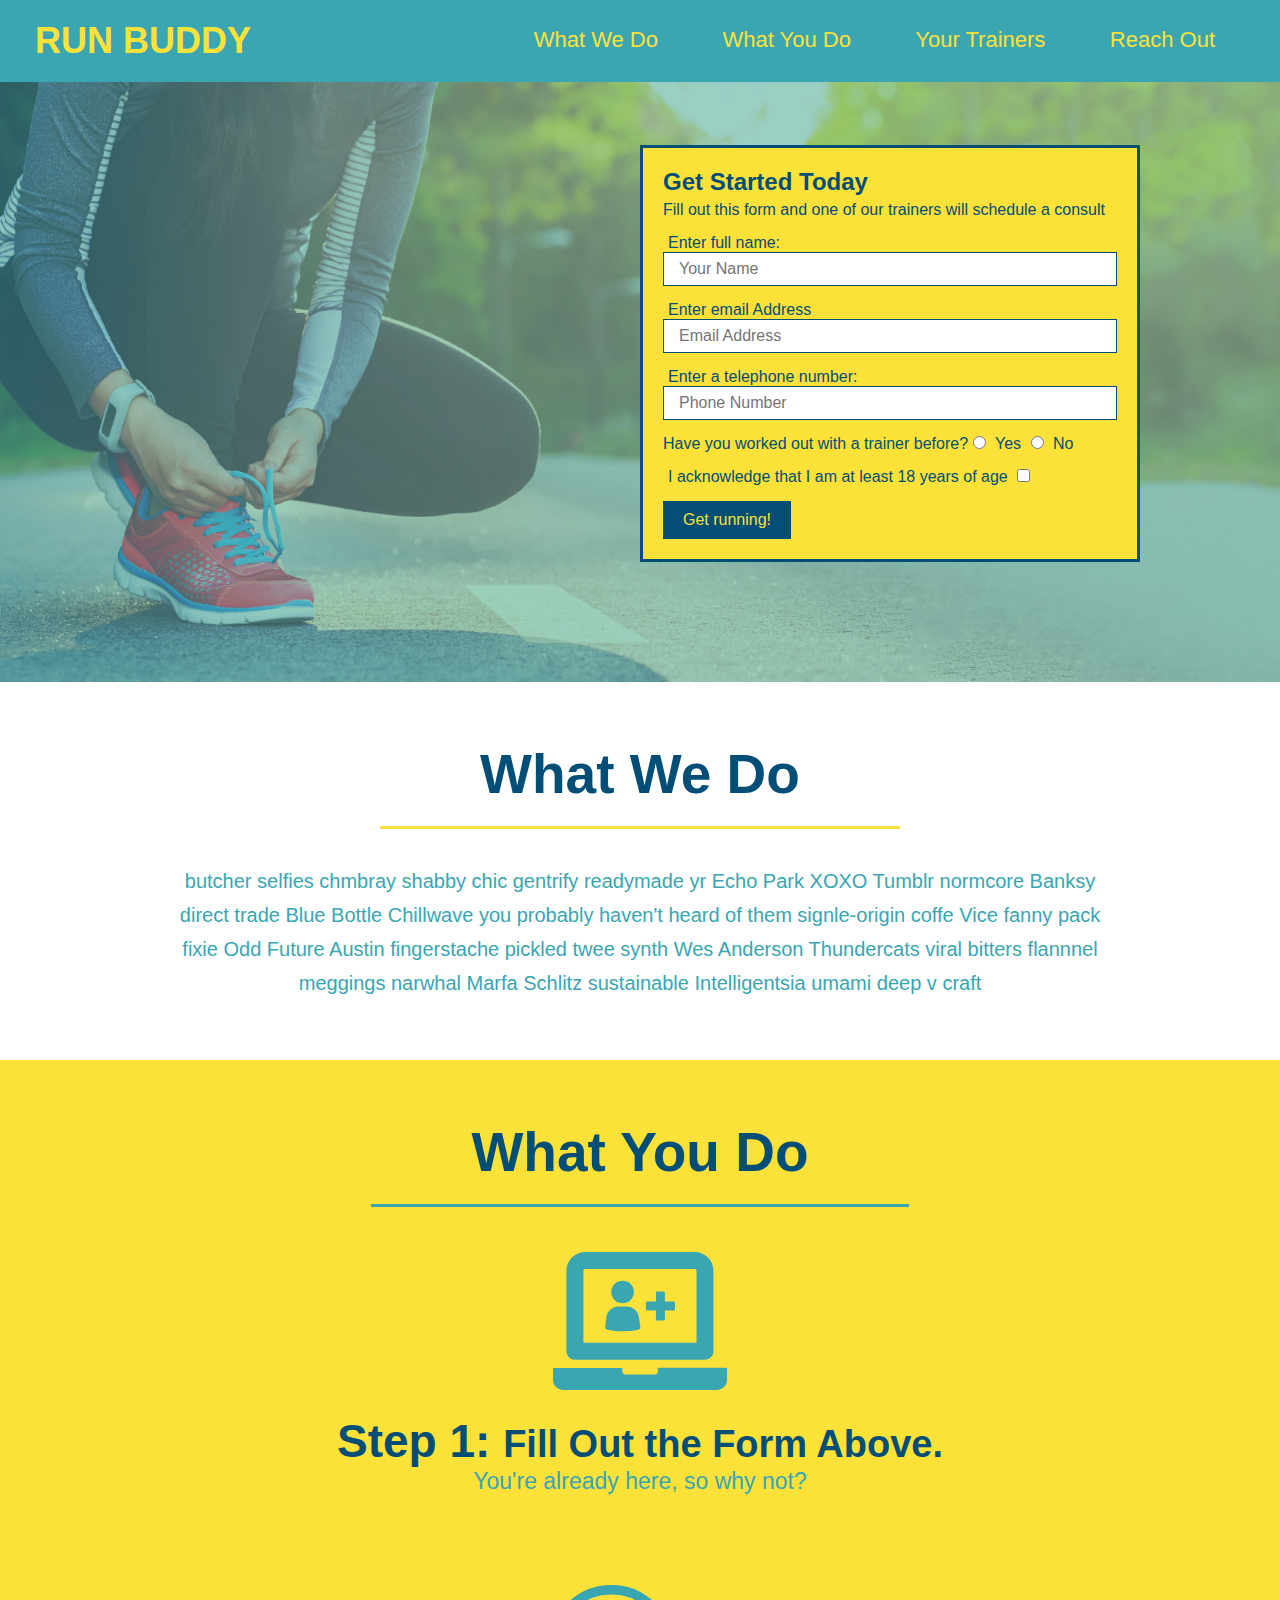
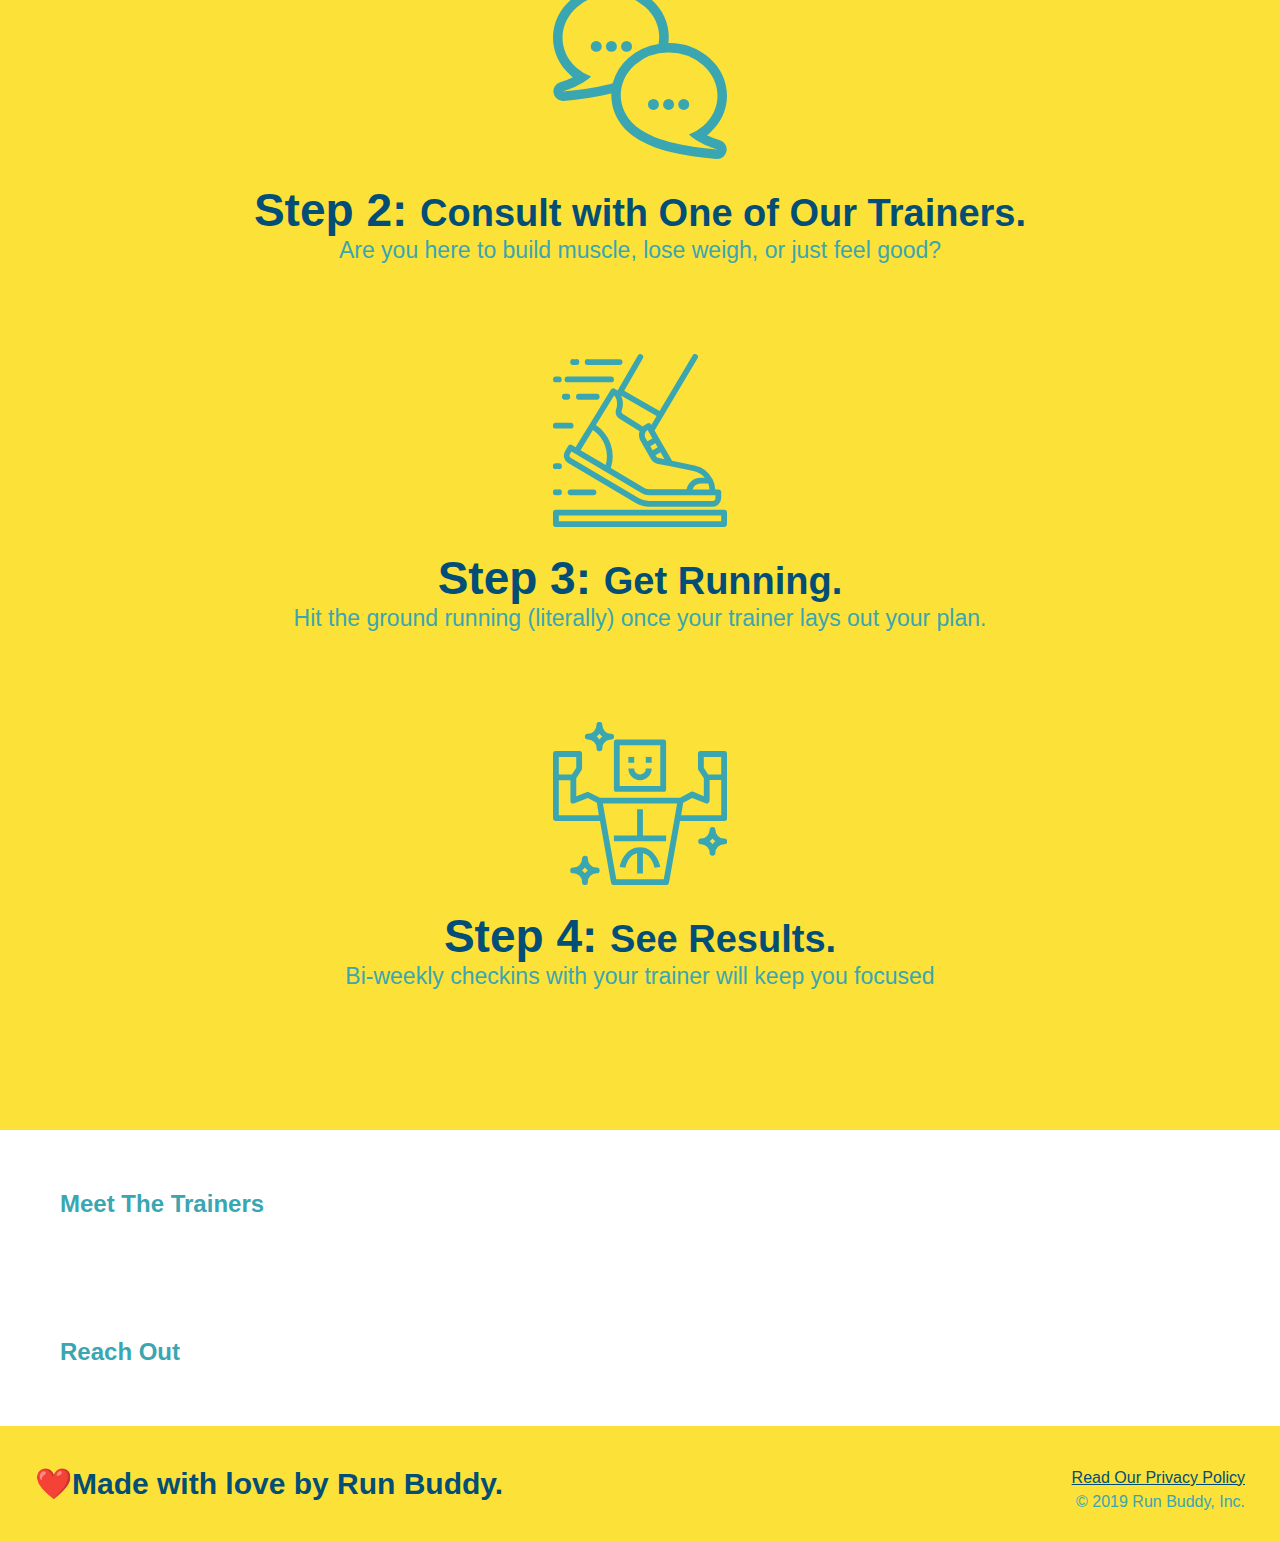
<file: index.html>
<!DOCTYPE html>
<html lang="en">
  
  <head>
    <link rel="stylesheet" href="./assets/css/style.css" />
    <meta charset="UTF-8" />
    <title>Run Buddy</title>
  </head>

  <body>
    <!-- navigation -->
    <header>
    <h1>
      <a href="/">RUN BUDDY</a>
    </h1>
    <nav>
      <!--Unordered list element-->
      <ul>
        <!--List item element-->
        <li>
          <!--Anchor element-->
          <a href="#what-we-do">What We Do</a>
        </li>
        <li>
          <a href="#what-you-do">What You Do</a>
        </li>
        <li>
          <a href="#your-trainers">Your Trainers</a>
        </li>
        <li>
          <a href="#reach-out">Reach Out</a>
        </li>
      </ul>
    </nav>
   </header>

   <!--hero/jumbotron-->
   <section class="hero">
    <div class="hero-form">
      <h3>Get Started Today</h3>
      <p>Fill out this form and one of our trainers will schedule a consult</p>
      <!--Add form element-->
      <form>
        <label for="name">Enter full name:</label>
        <input type="text" placeholder="Your Name" name="name" id="name" class="form-input"/> 
        <label for="email">Enter email Address</label>
        <input type="email" placeholder="Email Address" name="email" id="email" class="form-input"/> 
        <label for="phone">Enter a telephone number:</label>
        <input type="tel" placeholder="Phone Number" name="phone" id="phone" class="form-input"/>
        <p>
          Have you worked out with a trainer before?
          <input type="radio" name="trainer-confirm" id="trainer-yes" />
          <label for="trainer-yes">Yes</label>
          <input type="radio" name="trainer-confirm" id="trainer-no" />
          <label for="trainer-no">No</label>
      
        </p>
        <p>
          <label for="checkbox">
          I acknowledge that I am at least 18 years of age
          </label>
          <input type="checkbox" name="age-confirm" id="checkbox" />
        </p>
        <button type="submit">
          Get running!
        </button>
      </form>
    </div>

   </section>
   <!--end hero-->
  
  <!-- "What we do" section-->
  <section id="what-we-do" class="intro">
    <h2 class="section-title primary-border">What We Do</h2>
    <p>
      butcher selfies chmbray shabby chic gentrify readymade yr Echo Park XOXO Tumblr normcore Banksy direct trade Blue Bottle Chillwave you probably haven't heard of them signle-origin coffe Vice fanny pack fixie Odd Future Austin fingerstache pickled twee synth Wes Anderson Thundercats viral bitters flannnel meggings narwhal Marfa Schlitz sustainable Intelligentsia umami deep v craft
    </p>
  </section>

  <!-- "What you do" section-->
  <section id="what-you-do" class="steps">
    <h2 class="section-title secondary-border">What You Do</h2>
    
    <div>
      <!--insert this img element-->
      <img src="./assets/images/step-1.svg" alt="" />
      <h3>Step 1: <span>Fill Out the Form Above.</span></h3>
      <p>You're already here, so why not?</p>
    </div>

    <div>
      <img src="./assets/images/step-2.svg" alt="" />
      <h3>Step 2: <span>Consult with One of Our Trainers.</span></h3>
      <p>Are you here to build muscle, lose weigh, or just feel good?</p>
    </div>

    <div>
      <img src="./assets/images/step-3.svg" alt="" />
      <h3>Step 3: <span>Get Running.</span></h3>
      <p>Hit the ground running (literally) once your trainer lays out your plan.</p>
    </div>

    <div>
      <img src="./assets/images/step-4.svg" alt="" />
      <h3>Step 4: <span>See Results.</span></h3>
      <p>Bi-weekly checkins with your trainer will keep you focused</p>
    </div>
   </section>

  <!--"meet the traners" section-->
  <section>
    <h2>Meet The Trainers</h2>
  </section>

  <!--"reach out" section-->
  <section>
    <h2>Reach Out</h2>
  </section>

  <!--footer-->
  <footer>
    <h2>❤️Made with love by Run Buddy.</h2>

    <div>
      <a href="#">Read Our Privacy Policy</a><br/>
      &copy; 2019 Run Buddy, Inc.
    </div>
  </footer>
    
  </body>
</html>
</file>
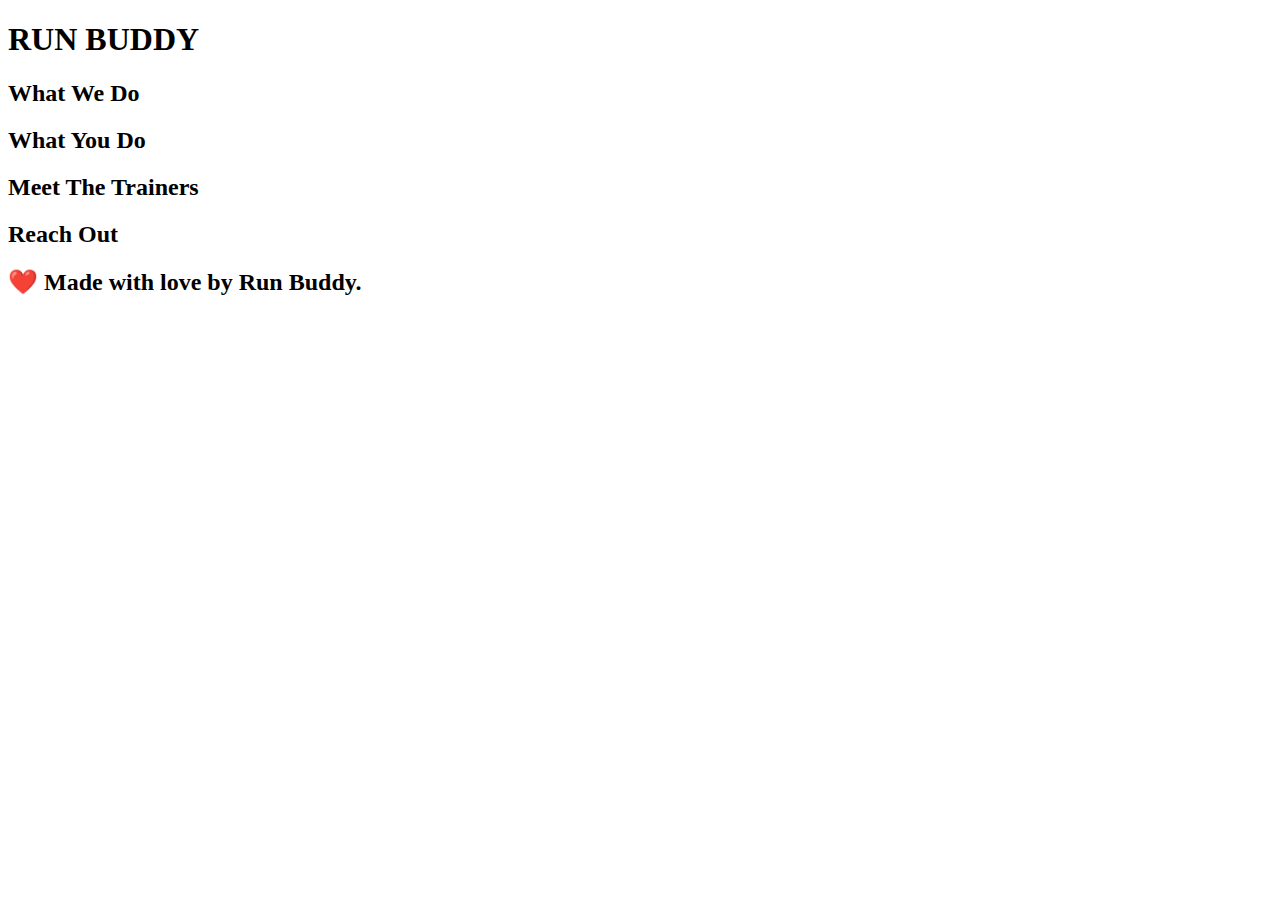
<file: CCB/projects/run-buddy2/index.html>
<!DOCTYPE html>
<html lang="en"> 

<head>
  <meta charset="UTF-8" />
  <title>Run Buddy</title>
</head>

<body> 
  <!-- navigation -->
  <header> 
    <h1>RUN BUDDY</h1>
  </header>

  <!-- hero/jumbotron -->
  <section>
  </section>

  <!-- "what we do" section -->
  <section>
    <h2>What We Do</h2>
  </section>

  <!-- "what you do" section -->
  <section>
    <h2>What You Do</h2>
  </section>

  <!-- "meet the trainers" section -->
  <section>
    <h2>Meet The Trainers</h2>
  </section>

  <!-- "reach out" section -->
  <section>
    <h2>Reach Out</h2>
  </section>

  <!-- footer -->
  <footer>
    <h2>❤️ Made with love by Run Buddy.</h2>
  </footer>
</body>

</html>
</file>
<file: assets/css/style.css>
* {
    margin: 0;
    padding: 0;
    box-sizing: border-box;
}

body {
    /* more on this crazy alphanumerical value in a munite! */
    color: #39a6b2;
    font-family: Helvetica, Arial, sans-serif;
}

/* apply styles to <header> */

header {
    padding: 20px 35px;

    background-color: #39a6b2;
}

header h1 {
    font-weight: bold;
    font-size: 36px;
    color: #fce138;
    margin: 0;
    display: inline;
}

header a {
    
    text-decoration: none;
    color: #fce138;
}

header nav {

    float: right;
    margin: 7px 0;
}

header nav ul li {
    display: inline;
}

header nav ul li a {
    margin: 0 30px;
    font-weight: lighter;
    font-size: 22px;
}

Footer {
    background: #fce138;
    width: 100%;
    padding: 40px 35px;
}

footer h2 {
    display: inline;
    color: #024e76;
    font-size: 30px;
    margin: 0;
}

footer div {
    float: right;
    line-height: 1.5;
    text-align: right;
}

footer a {
    color: #024e76;
}

section {
    padding: 60px;
}

/* Hero Style Start */
.hero {
    background-image: url("../images/hero-bg.jpg");
    height: 600px;
    background-size: cover;
    background-position: center;
    position: relative;
}
/* Hero Style End */

.hero-form {
    border: 3px solid #024e76; 
    background-color: #fce138;
    padding: 20px;
    width: 500px;
    color: #024e76;
    position: absolute;
    bottom: 120px;
    right: 140px;
}

.hero-form h3 {
    font-size:24px;
    margin: 0;
}

.hero-form p {
    margin: 5px 0 15px 0;
}

.form-input {
    border: 1px solid #024e76;
    display: block;
    padding: 7px 15px;
    font-size: 16px;
    color: #024e76;
    width: 100%;
    margin-bottom: 15px;
}

.hero-form label {
    margin: 0 5px;
}

.hero-form button {
    color: #fce138;
    background-color: #024e76;
    border: none;
    padding: 10px 20px;
    font-size: 16px;
}
/* HERO STYLES END */

.intro {
    text-align: center;
}

.intro p {
    line-height: 1.7;
    color: #39a6b2;
    width: 80%;
    font-size: 20px;
    margin: 0 auto;
}

.steps {
    text-align: center;
    background: #fce138;
}

.section-title {
    font-size: 55px;
    color: #024e76;
    margin-bottom: 35px;
    padding: 0 100px 20px 100px;
    display: inline-block;
    border-bottom: 3px solid;
}

.primary-border {
    border-color: #fce138;
}

.secondary-border {
    border-color: #39a6b2;
}

.steps div {
    margin-bottom: 80px;
}

.steps img {
    width: 15%;
    margin: 10px 0;
}

.steps h3 {
    color: #024e76;
    font-size: 46px;
    margin-top: 10px;
}

.steps p {
    color: #39a6b2;
    font-size: 23px;
}

.steps span {
    font-size: 38px;
}
</file>
